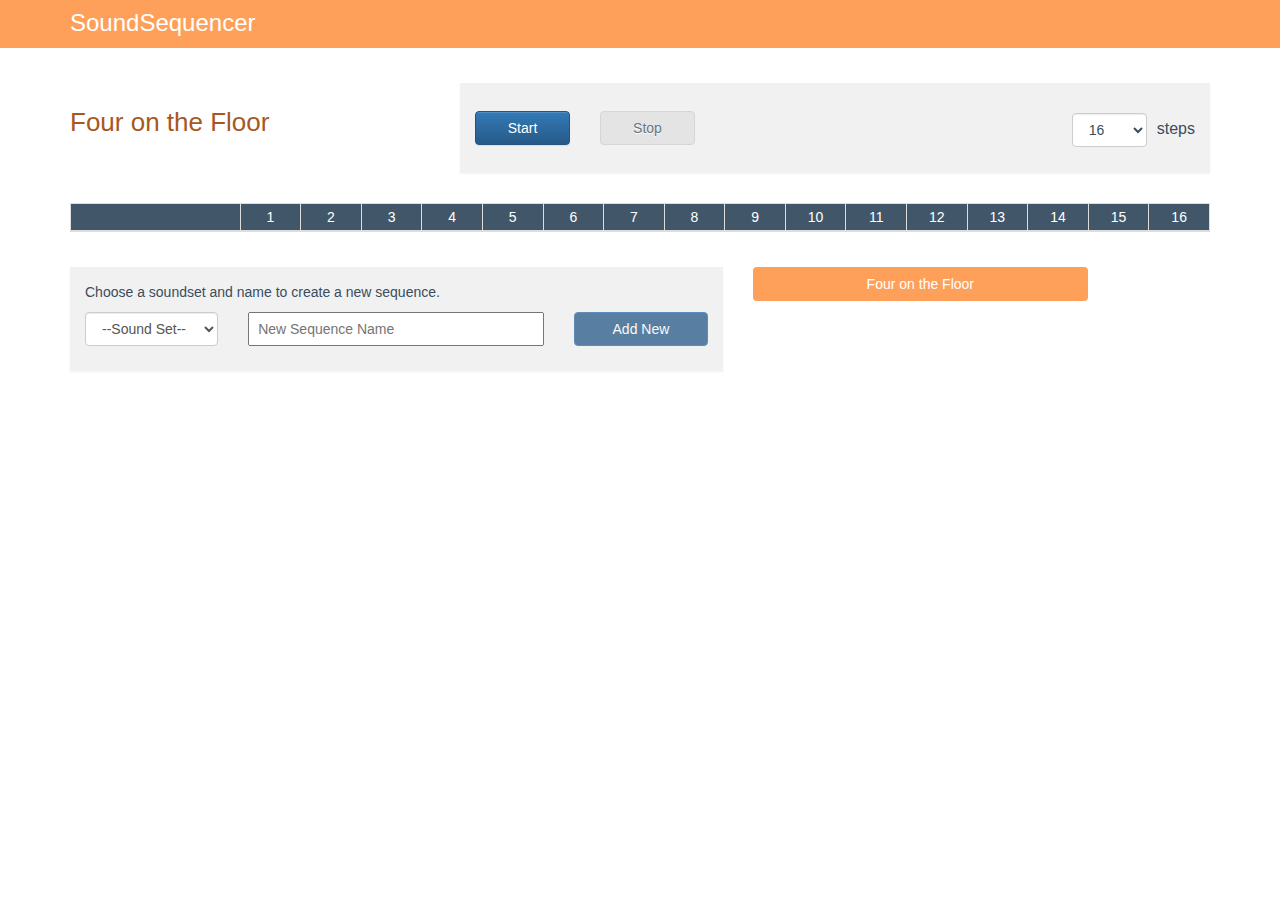
<file: index.html>
<!DOCTYPE html>
<html ng-app="drumApp">
  <head>
    <meta charset="utf-8">
    <title>SoundSequencer</title>
    <meta name="viewport" content="width=device-width, initial-scale=1.0">
    <link rel="stylesheet" href="styles/bootstrap.min.css">
    <link rel="stylesheet" href="styles/bootstrap-theme.min.css">
    <link rel="stylesheet" href="styles/slider.css">
    <link rel="stylesheet" href="styles/style.css">
  </head>
  <body>
    <!-- <button id="button" onclick="playDrum('drum1')" >play</button>
    <audio id="drum1" width="320" height="176">
      <source src="sounds/crash-1.mp3" type="audio/mp3">
    </audio> -->
    <div class="header">
      <div class="container">
        <h1>SoundSequencer</h1>
      </div>
    </div>

    <div ng-view></div>

    <script src="scripts/angular.min.js"></script>
    <script src="scripts/angular-route.js"></script>
    <script src="scripts/slider.js"></script>
    <script src="scripts/app.js"></script>
    <script src="scripts/services.js"></script>
    <script src="scripts/controllers.js"></script>
    <script src="scripts/directives.js"></script>
  </body>
</html>
</file>
<file: styles/slider.css>
/* line 2, slider.scss */
slider, [slider] {
  display: inline-block;
  position: relative;
  height: 7px;
  width: 100%;
  margin: 25px 5px 25px 5px;
  vertical-align: middle;
}
/* line 10, slider.scss */
slider div, [slider] div {
  white-space: nowrap;
  position: absolute;
}
/* line 14, slider.scss */
slider div.bar, [slider] div.bar {
  width: 100%;
  height: 100%;
  border-radius: 7px;
  background: #444;
  overflow: hidden;
}
/* line 21, slider.scss */
slider div.bar .selection, [slider] div.bar .selection {
  width: 0%;
  height: 100%;
  background: #13b6ff;
}
/* line 28, slider.scss */
slider div.handle, [slider] div.handle {
  cursor: pointer;
  width: 20px;
  height: 20px;
  top: -8px;
  background-color: #fff;
  border: 1px solid #000;
  z-index: 2;
  border-radius: 100%;
}
/* line 38, slider.scss */
slider div.handle:after, [slider] div.handle:after {
  content: '';
  background-color: #777;
  width: 8px;
  height: 8px;
  position: absolute;
  top: 6px;
  left: 6px;
  border-radius: 100%;
}
/* line 48, slider.scss */
slider div.handle:after:hover, [slider] div.handle:after:hover {
  background-color: #000;
}
/* line 53, slider.scss */
slider div.handle.active:after, [slider] div.handle.active:after {
  background-color: #f00;
}
/* line 58, slider.scss */
slider div.bubble, [slider] div.bubble {
  display: none;
  cursor: default;
  top: -22px;
  padding: 1px 3px 1px 3px;
  font-size: 0.7em;
  font-family: sans-serif;
}
/* line 66, slider.scss */
slider div.bubble.active, [slider] div.bubble.active {
  display: inline-block;
}
/* line 70, slider.scss */
slider div.bubble.limit, [slider] div.bubble.limit {
  color: #777;
}
</file>
<file: styles/style.css>
body {
}

h1, h2, h3 {
  margin-top: 0;
  margin-bottom: 16px;
  color: #394D5D;
  font-weight: normal;
}

.header {
  background: #FFA05A;
  width: 100%;
  margin-bottom: 20px;
}

.header h1 {
  color: white;
  font-size: 24px;
  margin: 10px 0 12px;
}

h2.songname {
  color: #A7581E;
  font-size: 26px;
  margin-top: 40px;
}

p, .btn-default {
  color: #394D5D;
}

button.start-stop {
  margin-top: 13px;
}

input[type="text"] {
  width: 100%;
  height: 34px;
  padding-left: 8px;
  margin-bottom: 10px;
}

#steps-form {
  margin-top: 15px;
}

#steps-form .form-control {
  width: 75px;
  float: right;
  color: #394D5D;
}

#steps-form label {
  float: right;
  font-size: 16px;
  font-weight: normal;
  color: #394D5D;
  margin: 5px 0 0 10px;
}

.panel {
  padding: 15px;
  background: #f1f1f1;
  margin: 15px 0 30px;
}

p.error {
  margin-top: -5px;
  color: white;
  background: red;
  padding: 5px 15px;
  border-radius: 5px;
}

.btn {
  margin-bottom: 10px;
  overflow-x: hidden;
}

.btn:focus,
.btn:active:focus,
.btn.active:focus,
.btn.focus,
.btn:active.focus,
.btn.active.focus {
  outline: thin dotted;
  outline: 5px auto -webkit-focus-ring-color;
  outline-offset: -2px;
  outline: none;
  outline-offset: -2px;
}

.btn.disabled, .btn[disabled], fieldset[disabled] .btn {
  opacity: .75;
  filter: alpha(opacity=75);
}

.btn-primary.btn-default,
.btn-danger.btn-default {
  color: white;
  text-shadow: none;
}

.song-list {
  margin-top: 15px;
}

.table>thead>tr>th,
.table>tbody>tr>th,
.table>tfoot>tr>th,
.table>thead>tr>td,
.table>tbody>tr>td,
.table>tfoot>tr>td {
  padding: 3px;
  width: 25px;
}

.table>thead>tr>th:first-child,
.table>tbody>tr>th:first-child,
.table>tfoot>tr>th:first-child,
.table>thead>tr>td:first-child,
.table>tbody>tr>td:first-child,
.table>tfoot>tr>td:first-child {
  width: 70px;
}

tbody td.off {
  background: #46647D;
  box-shadow: inset 0 0 6px rgba(0,0,0,0.6);
  cursor: pointer;
}

tbody td.on {
  background: #FF9140;
  box-shadow: inset 0 0 11px rgba(0,0,0,0.4);
  cursor: pointer;
}

tbody td.on.playing {
  background: #FF4A05;
}

td.sound-title,
thead td {
  background: #415769;
  color: white;
}

.song-button {
  background: #789AB5;
  color: white;
}

.song-button:hover {
  background: #6D92AF;
  color: white;
}

.song-button.current-song {
  background: #FFA05A;
  color: white;
}

/* Slider styles */

slider, [slider] {
  height: 10px;
}

slider div.bar, [slider] div.bar {
  background: #FF9140;
}

slider div.handle.active:after, [slider] div.handle.active:after {
    background-color: #FFA05A;
}

slider div.handle, [slider] div.handle {
  top: -5px;
  border: 1px solid #394D5D;
}

slider div.handle:after, [slider] div.handle:after {
    background-color: #394D5D;
    top: 5px;
    left: 5px;
}

slider div.bubble.limit.low,
slider div.bubble.limit.high {
  top: 13px;
  color: #394D5D;
  font-size: 16px;
}

slider div.bubble.limit.low {
  left: -11px;
}

slider div.bubble.limit.high {
  right: 5px;
}

slider div.bubble, [slider] div.bubble {
  display: inline-block;
  color: #394D5D;
  top: -30px;
  font-size: 16px;
}
</file>
